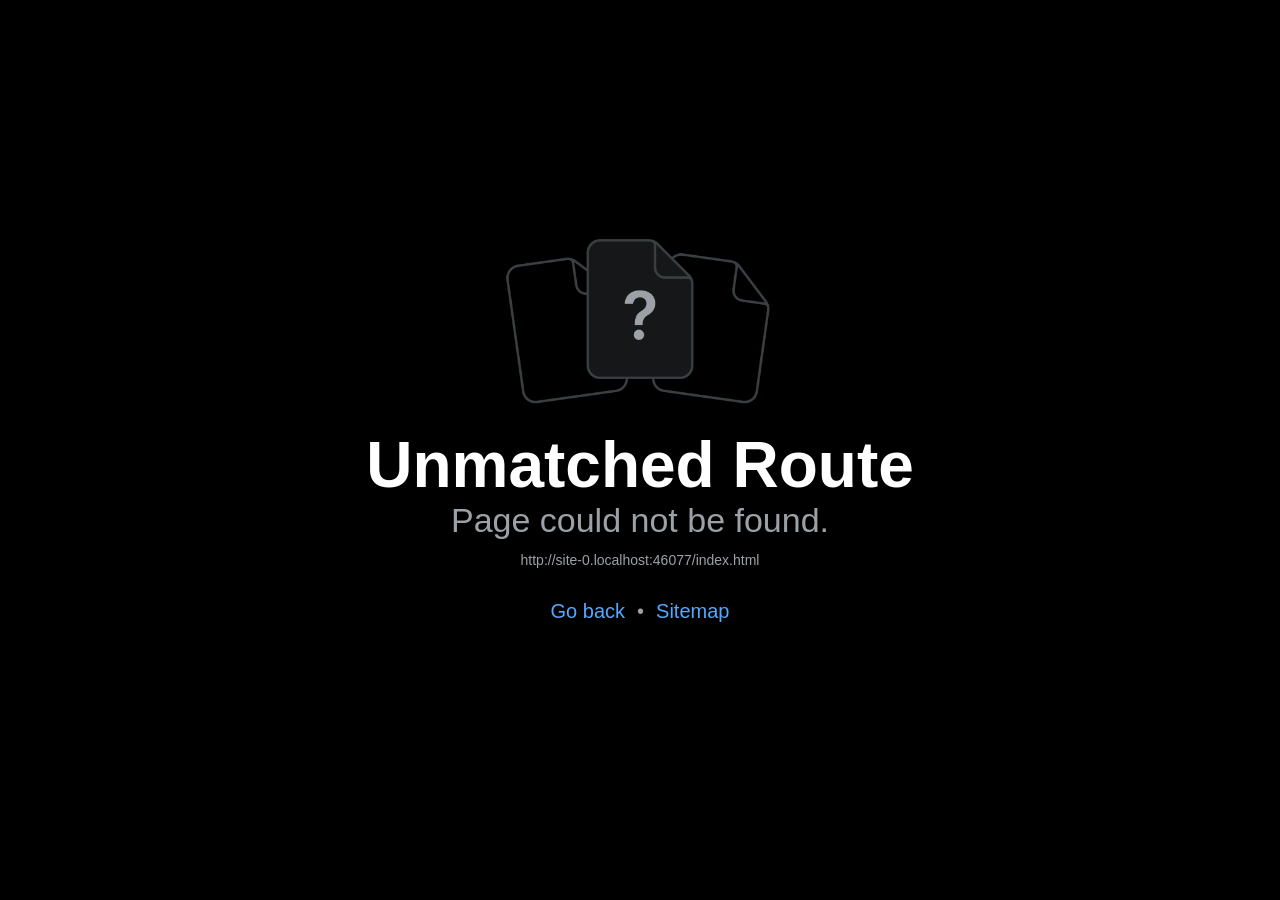
<file: index.html>
<!DOCTYPE html><html  lang="en"><head><title data-rh="true"></title><meta charSet="utf-8"/><meta name="viewport" content="width=device-width, initial-scale=1, shrink-to-fit=no"/><meta http-equiv="X-UA-Compatible" content="IE=edge"/><style id="expo-reset">#root,body,html{height:100%}body{overflow:hidden}#root{display:flex}</style><style id="react-native-stylesheet">[stylesheet-group="0"]{}
body{margin:0;}
button::-moz-focus-inner,input::-moz-focus-inner{border:0;padding:0;}
html{-ms-text-size-adjust:100%;-webkit-text-size-adjust:100%;-webkit-tap-highlight-color:rgba(0,0,0,0);}
input::-webkit-search-cancel-button,input::-webkit-search-decoration,input::-webkit-search-results-button,input::-webkit-search-results-decoration{display:none;}
[stylesheet-group="1"]{}
.css-11aywtz{-moz-appearance:textfield;-webkit-appearance:none;background-color:rgba(0,0,0,0.00);border-bottom-left-radius:0px;border-bottom-right-radius:0px;border-top-left-radius:0px;border-top-right-radius:0px;border:0 solid black;box-sizing:border-box;font:14px -apple-system,BlinkMacSystemFont,"Segoe UI",Roboto,Helvetica,Arial,sans-serif;margin:0px;padding:0px;resize:none;}
.css-146c3p1{background-color:rgba(0,0,0,0.00);border:0 solid black;box-sizing:border-box;color:rgba(0,0,0,1.00);display:inline;font:14px -apple-system,BlinkMacSystemFont,"Segoe UI",Roboto,Helvetica,Arial,sans-serif;list-style:none;margin:0px;padding:0px;position:relative;text-align:start;text-decoration:none;white-space:pre-wrap;word-wrap:break-word;}
.css-1jxf684{background-color:rgba(0,0,0,0.00);border:0 solid black;box-sizing:border-box;color:inherit;display:inline;font:inherit;list-style:none;margin:0px;padding:0px;position:relative;text-align:inherit;text-decoration:none;white-space:inherit;word-wrap:break-word;}
.css-9pa8cd{bottom:0px;height:100%;left:0px;opacity:0;position:absolute;right:0px;top:0px;width:100%;z-index:-1;}
.css-g5y9jx{align-content:flex-start;align-items:stretch;background-color:rgba(0,0,0,0.00);border:0 solid black;box-sizing:border-box;display:flex;flex-basis:auto;flex-direction:column;flex-shrink:0;list-style:none;margin:0px;min-height:0px;min-width:0px;padding:0px;position:relative;text-decoration:none;z-index:0;}
[stylesheet-group="2"]{}
.r-11mg6pl{border-bottom-color:rgba(255,255,255,1.00);border-left-color:rgba(255,255,255,1.00);border-right-color:rgba(255,255,255,1.00);border-top-color:rgba(255,255,255,1.00);}
.r-13awgt0{flex:1;}
.r-1awa8pu{border-bottom-color:rgba(101,119,134,1.00);border-left-color:rgba(101,119,134,1.00);border-right-color:rgba(101,119,134,1.00);border-top-color:rgba(101,119,134,1.00);}
.r-1bq2mok{margin:3px;}
.r-1d4xg89{border-bottom-color:rgba(170,184,194,1.00);border-left-color:rgba(170,184,194,1.00);border-right-color:rgba(170,184,194,1.00);border-top-color:rgba(170,184,194,1.00);}
.r-1dzdj1l{border-bottom-left-radius:10px;border-bottom-right-radius:10px;border-top-left-radius:10px;border-top-right-radius:10px;}
.r-1f0042m{border-bottom-left-radius:5px;border-bottom-right-radius:5px;border-top-left-radius:5px;border-top-right-radius:5px;}
.r-1j16mh1{border-bottom-left-radius:100%;border-bottom-right-radius:100%;border-top-left-radius:100%;border-top-right-radius:100%;}
.r-1jkafct{border-bottom-left-radius:2px;border-bottom-right-radius:2px;border-top-left-radius:2px;border-top-right-radius:2px;}
.r-1jyn79y{border-bottom-color:rgba(0,150,136,1.00);border-left-color:rgba(0,150,136,1.00);border-right-color:rgba(0,150,136,1.00);border-top-color:rgba(0,150,136,1.00);}
.r-1pcd2l5{padding:20px;}
.r-1phboty{border-bottom-style:solid;border-left-style:solid;border-right-style:solid;border-top-style:solid;}
.r-1q9bdsx{border-bottom-left-radius:12px;border-bottom-right-radius:12px;border-top-left-radius:12px;border-top-right-radius:12px;}
.r-1qsk4np{overflow-x:clip;overflow-y:clip;}
.r-1rvyss1{border-bottom-color:rgba(255,255,255,0.20);border-left-color:rgba(255,255,255,0.20);border-right-color:rgba(255,255,255,0.20);border-top-color:rgba(255,255,255,0.20);}
.r-1sp51qo{padding:10px;}
.r-1udh08x{overflow-x:hidden;overflow-y:hidden;}
.r-1uu6nss{padding:5px;}
.r-1xfd6ze{border-bottom-left-radius:8px;border-bottom-right-radius:8px;border-top-left-radius:8px;border-top-right-radius:8px;}
.r-4a18lf{border-bottom-color:rgba(255,0,0,1.00);border-left-color:rgba(255,0,0,1.00);border-right-color:rgba(255,0,0,1.00);border-top-color:rgba(255,0,0,1.00);}
.r-60ke3l{border-bottom-color:rgba(0,128,0,1.00);border-left-color:rgba(0,128,0,1.00);border-right-color:rgba(0,128,0,1.00);border-top-color:rgba(0,128,0,1.00);}
.r-6t2glc{border-bottom-left-radius:40px;border-bottom-right-radius:40px;border-top-left-radius:40px;border-top-right-radius:40px;}
.r-9x6qib{border-bottom-color:rgba(204,214,221,1.00);border-left-color:rgba(204,214,221,1.00);border-right-color:rgba(204,214,221,1.00);border-top-color:rgba(204,214,221,1.00);}
.r-bztko3{overflow-x:visible;overflow-y:visible;}
.r-crgep1{margin:0px;}
.r-d045u9{border-bottom-width:2px;border-left-width:2px;border-right-width:2px;border-top-width:2px;}
.r-d23pfw{padding:24px;}
.r-edyy15{padding:8px;}
.r-fx7oqy{border-bottom-color:rgba(0,0,255,1.00);border-left-color:rgba(0,0,255,1.00);border-right-color:rgba(0,0,255,1.00);border-top-color:rgba(0,0,255,1.00);}
.r-krxsd3{display:-webkit-box;}
.r-rs99b7{border-bottom-width:1px;border-left-width:1px;border-right-width:1px;border-top-width:1px;}
.r-s88bda{display:contents;}
.r-t60dpp{padding:0px;}
.r-wg31gx{border-bottom-color:rgba(49,53,56,1.00);border-left-color:rgba(49,53,56,1.00);border-right-color:rgba(49,53,56,1.00);border-top-color:rgba(49,53,56,1.00);}
.r-xoduu5{display:inline-flex;}
.r-ywje51{margin:auto;}
.r-z2wwpe{border-bottom-left-radius:4px;border-bottom-right-radius:4px;border-top-left-radius:4px;border-top-right-radius:4px;}
[stylesheet-group="2.1"]{}
.r-11f147o{padding-bottom:8px;padding-top:8px;}
.r-11gswi8{padding-left:3px;padding-right:3px;}
.r-17q4wm6{margin-left:5px;margin-right:5px;}
.r-184id4b{margin-bottom:12px;margin-top:12px;}
.r-1d7mnkm{padding-bottom:15px;padding-top:15px;}
.r-1e084wi{padding-left:0px;padding-right:0px;}
.r-1mmae3n{padding-bottom:12px;padding-top:12px;}
.r-1ntr0p{padding-left:5px;padding-right:5px;}
.r-1rsorjc{padding-left:36px;padding-right:36px;}
.r-1yd117h{padding-bottom:7px;padding-top:7px;}
.r-3o4zer{padding-left:12px;padding-right:12px;}
.r-cxgwc0{padding-left:24px;padding-right:24px;}
.r-f8sm7e{margin-left:auto;margin-right:auto;}
.r-is05cd{padding-left:8px;padding-right:8px;}
.r-jdiy1a{margin-left:11px;margin-right:11px;}
.r-jusfrs{margin-left:12px;margin-right:12px;}
.r-n5f61p{margin-bottom:3px;margin-top:3px;}
.r-n7gxbd{padding-left:4px;padding-right:4px;}
.r-u9wvl5{padding-left:20px;padding-right:20px;}
.r-ugi1tw{padding-left:5%;padding-right:5%;}
.r-w7s2jr{padding-bottom:16px;padding-top:16px;}
.r-ytbthy{padding-bottom:10px;padding-top:10px;}
[stylesheet-group="2.2"]{}
.r-10s2tm5{left:0%;}
.r-16o8guy{right:100%;}
.r-1a11zyx{margin-right:12px;}
.r-1cwvpvk{margin-left:12px;}
.r-1e97lx8{margin-right:3px;}
.r-1euzeng{padding-left:24px;}
.r-1g4tz6n{margin-right:-14.5px;}
.r-1h31txp{padding-right:16px;}
.r-1lhn9r{margin-left:-14.5px;}
.r-1sqnqi2{margin-left:3px;}
.r-1vl2501{padding-right:24px;}
.r-9mo606{margin-right:10px;}
.r-c59us2{left:-3px;}
.r-dqe1q{right:0%;}
.r-qb41rp{margin-right:5px;}
.r-rci37q{left:100%;}
.r-uhung1{margin-left:10px;}
.r-vpmibe{right:-3px;}
.r-w67my2{padding-left:16px;}
.r-wizibn{margin-left:5px;}
[stylesheet-group="3"]{}
.r-105ug2t{pointer-events:auto!important;}
.r-10ptun7{height:16px;}
.r-10v3vxq{transform:scaleX(-1);}
.r-10x49cs{font-size:10px;}
.r-10xqauy{padding-top:env(safe-area-inset-top);}
.r-11j9u27{visibility:hidden;}
.r-11mpjr4{background-color:rgba(223,223,223,1.00);}
.r-11udlyb{background-color:rgba(0,150,136,1.00);}
.r-11v9fek{min-width:180px;}
.r-11yh6sk{overflow-x:hidden;}
.r-12f6czt{top:17px;}
.r-12vffkv>* {pointer-events:auto;}
.r-12vffkv{pointer-events:none!important;}
.r-135wba7{line-height:24px;}
.r-13aq9py{animation-name:r-1iq689l;}
.r-13qz1uu{width:100%;}
.r-13tjlyg{transition-duration:0.1s;}
.r-1472mwg{height:24px;}
.r-14gqq1x{margin-top:4px;}
.r-14lw9ot{background-color:rgba(255,255,255,1.00);}
.r-14sbq61{background-color:rgba(33,150,243,1.00);}
.r-150rngu{-webkit-overflow-scrolling:touch;}
.r-16y2uox{flex-grow:1;}
.r-173mn98{align-self:flex-end;}
.r-173mzie{transform:scaleY(-1);}
.r-1777fci{justify-content:center;}
.r-17bb2tj{animation-duration:0.75s;}
.r-17leim2{background-repeat:repeat;}
.r-17s6mgv{justify-content:flex-end;}
.r-17tb59b{opacity:0.7;}
.r-17tloay{opacity:0.6;}
.r-17u3ijr{background-color:rgba(155,161,166,0.27);}
.r-184en5c{z-index:1;}
.r-18nhz7w{top:-3px;}
.r-18u1ve8{color:rgba(255,255,255,0.40);}
.r-18u37iz{flex-direction:row;}
.r-19oahor{font-size:64px;}
.r-19wmn03{width:20px;}
.r-19z077z{touch-action:none;}
.r-1a2p6p6{-webkit-text-decoration-style:solid;text-decoration-style:solid;}
.r-1abnn5w{animation-play-state:paused;}
.r-1acpoxo{width:36px;}
.r-1aiqnjv{font-family:monospace,monospace;}
.r-1aockid{width:40px;}
.r-1awozwy{align-items:center;}
.r-1ay1djp{animation-duration:1s;}
.r-1b43r93{font-size:14px;}
.r-1c6unfx{forced-color-adjust:none;}
.r-1c85bru{width:270px;}
.r-1cmwbt1{gap:8px;}
.r-1d2f490{left:0px;}
.r-1d5kdc7{flex-direction:column-reverse;}
.r-1ddef8g{-webkit-text-decoration-line:underline;text-decoration-line:underline;}
.r-1dernwh{height:70%;}
.r-1ei5mc7{cursor:inherit;}
.r-1enofrn{font-size:12px;}
.r-1euycsn{flex-direction:row-reverse;}
.r-1ewcgjf{box-shadow:0px 1px 3px rgba(0,0,0,0.5);}
.r-1ff274t{text-align:right;}
.r-1ffj0ar{background-color:rgba(0,0,0,0.40);}
.r-1g80hic{opacity:0.8;}
.r-1ge9hsw{max-width:960px;}
.r-1ghxqbu{font-variant:tabular-nums;}
.r-1h0z5md{justify-content:flex-start;}
.r-1habvwh{align-items:flex-start;}
.r-1i10wst{font-size:18px;}
.r-1i6wzkk{-moz-transition-property:opacity;-webkit-transition-property:opacity;transition-property:opacity;}
.r-1i71y14{gap:14px;}
.r-1ikidpy{letter-spacing:0.5px;}
.r-1iln25a{word-wrap:normal;}
.r-1inkyih{font-size:17px;}
.r-1iusvr4{flex-basis:0px;}
.r-1janqcz{width:16px;}
.r-1jkjb{margin-left:8px;}
.r-1kb76zh{margin-right:8px;}
.r-1kfrs79{font-weight:600;}
.r-1kihuf0{align-self:center;}
.r-1ld3bg{top:-4px;}
.r-1ldzwu0{animation-timing-function:linear;}
.r-1loqt21{cursor:pointer;}
.r-1mlwlqe{flex-basis:auto;}
.r-1mrlafo{background-position:0;}
.r-1muvv40{animation-iteration-count:infinite;}
.r-1niwhzg{background-color:rgba(0,0,0,0.00);}
.r-1nlw0im{bottom:8px;}
.r-1no09lo{margin-top:28px;}
.r-1nxhmzv{margin-bottom:28px;}
.r-1ny4l3l{outline-style:none;}
.r-1ocf4r9{scroll-snap-type:y mandatory;}
.r-1onu96p{border-curve:continuous;}
.r-1oszu61{align-items:stretch;}
.r-1otgn73{touch-action:manipulation;}
.r-1p0dtai{bottom:0px;}
.r-1pi2tsx{height:100%;}
.r-1pm8pkb{font-family:Courier;}
.r-1qd0xha{font-family:-apple-system,BlinkMacSystemFont,"Segoe UI",Roboto,Helvetica,Arial,sans-serif;}
.r-1qulhi1{animation-name:r-1pzkwqh;}
.r-1r4fvd0{color:rgba(82,169,255,1.00);}
.r-1r74h94{left:8px;}
.r-1r8g8re{height:36px;}
.r-1rnoaur{overflow-y:auto;}
.r-1sg8ghl{z-index:1000;}
.r-1ssbvtb{gap:12px;}
.r-1sxrcry{background-size:auto;}
.r-1udbk01{text-overflow:ellipsis;}
.r-1ui5ee8{font-size:32px;}
.r-1vr29t4{font-weight:800;}
.r-1w6e6rj{flex-wrap:wrap;}
.r-1wbh5a2{flex-shrink:1;}
.r-1wtj0ep{justify-content:space-between;}
.r-1wyyakw{z-index:-1;}
.r-1xcajam{position:fixed;}
.r-1xnzce8{-moz-user-select:text;-webkit-user-select:text;user-select:text;}
.r-1xpsq9i{box-shadow:0px 3px 3px rgba(0, 0, 0, 0.33);}
.r-1xzupcd{width:13px;}
.r-1yef0xd{animation-name:r-11cv4x;}
.r-2eszeu::-webkit-scrollbar{display:none}
.r-2eszeu{scrollbar-width:none;}
.r-30o5oe{-moz-appearance:none;-ms-appearance:none;-webkit-appearance:none;appearance:none;}
.r-356f0p{letter-spacing:0.35px;}
.r-3mc0re{right:8px;}
.r-3s2u2q{white-space:nowrap;}
.r-417010{z-index:0;}
.r-4gszlv{background-size:cover;}
.r-4v7adb{height:5px;}
.r-5oul0u{margin-bottom:8px;}
.r-60vfwk{min-width:1px;}
.r-633pao>* {pointer-events:none;}
.r-633pao{pointer-events:none!important;}
.r-6dt33c{opacity:1;}
.r-6gpygo{margin-bottom:12px;}
.r-6taxm2:-ms-input-placeholder{color:var(--placeholderTextColor);opacity:1;}
.r-6taxm2::-moz-placeholder{color:var(--placeholderTextColor);opacity:1;}
.r-6taxm2::-webkit-input-placeholder{color:var(--placeholderTextColor);opacity:1;}
.r-6taxm2::placeholder{color:var(--placeholderTextColor);opacity:1;}
.r-726pan{width:31px;}
.r-76blku{height:21px;}
.r-7cikom{font-size:inherit;}
.r-7q8q6z{cursor:default;}
.r-8akbws{-webkit-box-orient:vertical;}
.r-8ay8q1{letter-spacing:0.1px;}
.r-97e31f{padding-bottom:env(safe-area-inset-bottom);}
.r-9daxd3{animation-duration:250ms;}
.r-adyw6z{font-size:20px;}
.r-agouwx{transform:translateZ(0);}
.r-ah5dr5>* {pointer-events:none;}
.r-ah5dr5{pointer-events:auto!important;}
.r-aruset{font-weight:200;}
.r-bi4vy9{transform:translateY(100%);}
.r-bt1l66{min-height:20px;}
.r-buy8e9{overflow-y:hidden;}
.r-bv2aro{padding-left:env(safe-area-inset-left);}
.r-c68hjy{color:rgba(161,161,161,1.00);}
.r-cpa5s6{scroll-snap-align:start;}
.r-cqee49{color:rgba(0,0,0,1.00);}
.r-dkge59{background-color:rgba(170,184,194,1.00);}
.r-dnmrzs{max-width:100%;}
.r-eafdt9{transition-duration:0.15s;}
.r-ebwn4k{animation-name:r-q67da2;}
.r-ehq7j7{background-size:contain;}
.r-eqz5dr{flex-direction:column;}
.r-eu3ka{height:40px;}
.r-fdjqy7{text-align:left;}
.r-g3mlsw{animation-name:r-t2lo5v;}
.r-ghxds0{transform:translateY(0%);}
.r-gtdqiz{position:-webkit-sticky;position:sticky;}
.r-h0d30l{height:28px;}
.r-hxflta{padding-right:env(safe-area-inset-right);}
.r-icoktb{opacity:0.5;}
.r-ipm5af{top:0px;}
.r-jwli3a{color:rgba(255,255,255,1.00);}
.r-k200y{align-self:flex-start;}
.r-kemksi{background-color:rgba(0,0,0,1.00);}
.r-kizejy{color:rgba(155,161,166,1.00);}
.r-knv0ih{margin-top:8px;}
.r-leqjx2{animation-timing-function:cubic-bezier(0.215, 0.61, 0.355, 1);}
.r-lltvgl{overflow-x:auto;}
.r-lpb231{height:168px;}
.r-lrsllp{width:24px;}
.r-lrvibr{-moz-user-select:none;-webkit-user-select:none;user-select:none;}
.r-majxgm{font-weight:500;}
.r-mfh4gg{scroll-snap-type:x mandatory;}
.r-mhe3cw{z-index:10;}
.r-mro3nb{background-color:rgba(21,23,24,1.00);}
.r-n6v787{font-size:13px;}
.r-o4n3w5{width:23px;}
.r-orgf3d{opacity:0;}
.r-q4m81j{text-align:center;}
.r-qfi6ny{top:30000px;}
.r-qklmqi{border-bottom-width:1px;}
.r-qn3fzs{padding-bottom:24px;}
.r-r5vmyo{z-index:1002;}
.r-rjixqe{line-height:20px;}
.r-rs94m5{background-image:url("[data-uri]");}
.r-s62m2j{animation-timing-function:cubic-bezier(0.47, 0, 0.745, 0.715);}
.r-sfbmgh{z-index:9999;}
.r-so7y2g{line-height:64px;}
.r-tsynxw{text-transform:uppercase;}
.r-u6sd8q{background-repeat:no-repeat;}
.r-u8s1d{position:absolute;}
.r-u92y06{background-color:rgba(255,165,0,1.00);}
.r-ubezar{font-size:16px;}
.r-uho16t{font-size:34px;}
.r-vacyoi{padding-bottom:64px;}
.r-van48c{caret-color:transparent;}
.r-vboj7i{top:-7px;}
.r-vvn4in{background-position:center;}
.r-vw2c0b{font-weight:bold;}
.r-wfqgy4{transition-duration:100ms;}
.r-ws9h79{left:4px;}
.r-x11e5r{font-family:SFMono-Regular, Menlo, Monaco, Consolas, "Liberation Mono", "Courier New", monospace;}
.r-x3cy2q{background-size:100% 100%;}
.r-xx3c9p{animation-name:r-imtty0;}
.r-y7v2we{background-color:rgba(32,36,37,1.00);}
.r-yie26v{z-index:1001;}
.r-z80fyv{height:20px;}
.r-zchlnj{right:0px;}
.r-zz5t5d{font-size:28px;}
@-webkit-keyframes r-11cv4x{0%{transform:rotate(0deg);}100%{transform:rotate(360deg);}}
@-webkit-keyframes r-1iq689l{0%{transform:translateY(0%);}100%{transform:translateY(100%);}}
@-webkit-keyframes r-1pzkwqh{0%{transform:translateY(100%);}100%{transform:translateY(0%);}}
@-webkit-keyframes r-imtty0{0%{opacity:0;}100%{opacity:1;}}
@-webkit-keyframes r-q67da2{0%{transform:translateX(-100%);}100%{transform:translateX(400%);}}
@-webkit-keyframes r-t2lo5v{0%{opacity:1;}100%{opacity:0;}}
@keyframes r-11cv4x{0%{transform:rotate(0deg);}100%{transform:rotate(360deg);}}
@keyframes r-1iq689l{0%{transform:translateY(0%);}100%{transform:translateY(100%);}}
@keyframes r-1pzkwqh{0%{transform:translateY(100%);}100%{transform:translateY(0%);}}
@keyframes r-imtty0{0%{opacity:0;}100%{opacity:1;}}
@keyframes r-q67da2{0%{transform:translateX(-100%);}100%{transform:translateX(400%);}}
@keyframes r-t2lo5v{0%{opacity:1;}100%{opacity:0;}}</style><link rel="icon" href="/favicon.ico"/><script type="module">globalThis.__EXPO_ROUTER_HYDRATE__=true;</script><link rel="preload" href="/_expo/static/css/web-7a8937abf74b94ba439be125950e2d7c.css" as="style">
<link rel="stylesheet" href="/_expo/static/css/web-7a8937abf74b94ba439be125950e2d7c.css"></head><body><div id="root"><div class="css-g5y9jx r-13awgt0"><!--$--><!--/$--></div></div><script src="/_expo/static/js/web/entry-6b239771967726feea8274787709e020.js" defer></script>
</body></html>
</file>
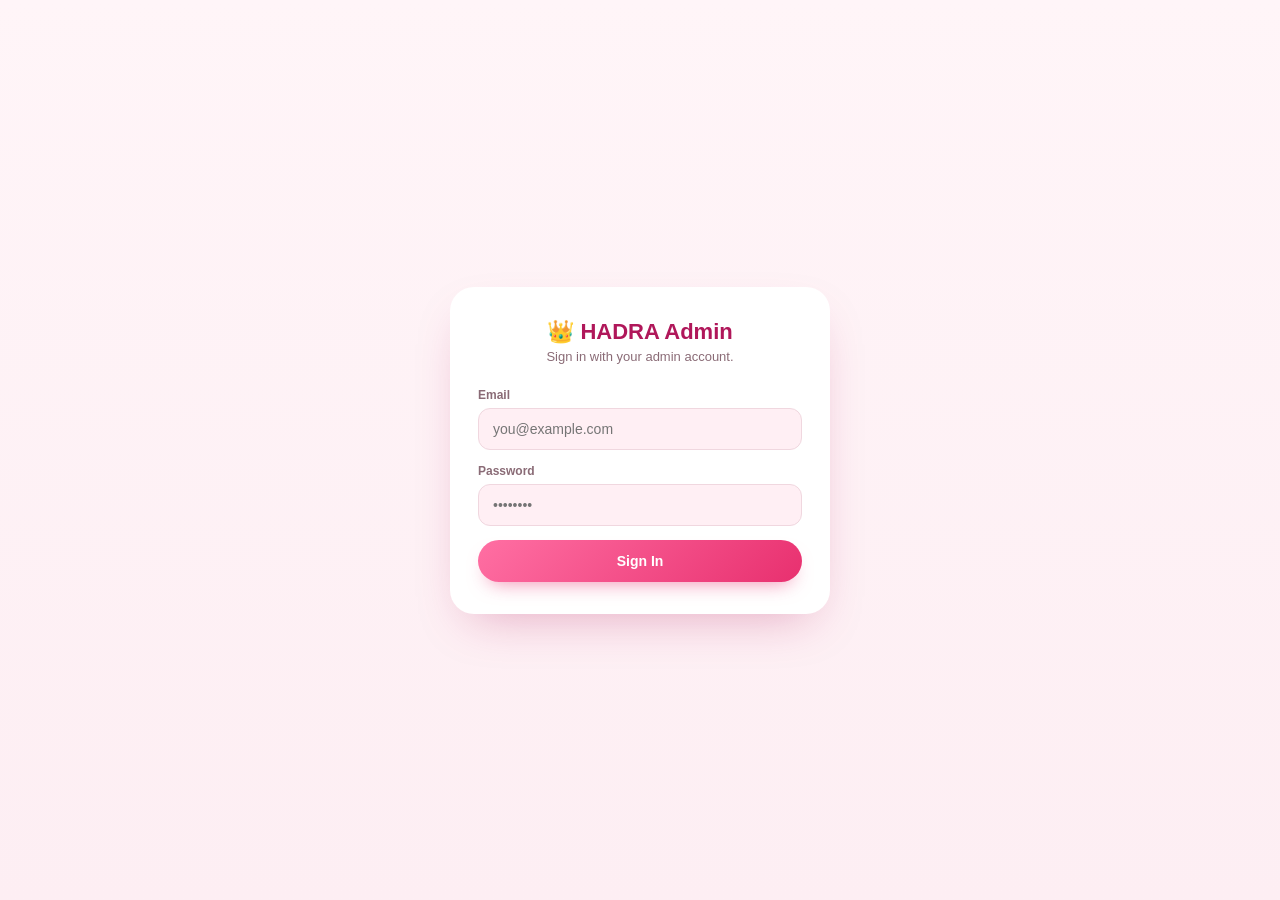
<file: admin/index.html>
<!doctype html>
<html lang="en">
<head>
<meta charset="utf-8" />
<meta name="viewport" content="width=device-width, initial-scale=1" />
<title>HADRA Admin</title>
<link rel="icon" href="data:," />
<style>
  :root {
    --pink: #e8306f;
    --pink-dark: #b0175a;
    --pink-soft: #ff6fa3;
    --blush: #ffd9e6;
    --cream: #fff6f4;
    --mist: #ffeff4;
    --ink: #3a0e22;
    --muted: #8a6b76;
    --border: #f0d7df;
    --white: #ffffff;
    --green: #1f9d55;
    --red: #d6304a;
    --amber: #c98a12;
  }
  * { box-sizing: border-box; }
  body {
    margin: 0;
    font-family: -apple-system, BlinkMacSystemFont, "Segoe UI", Roboto, Helvetica, Arial, sans-serif;
    background: linear-gradient(180deg, #fff5f8 0%, #fdeef3 100%);
    color: var(--ink);
    min-height: 100vh;
  }
  a { color: inherit; }

  /* ---------- login ---------- */
  #login-view {
    min-height: 100vh;
    display: flex;
    align-items: center;
    justify-content: center;
    padding: 24px;
  }
  .login-card {
    width: 100%;
    max-width: 380px;
    background: var(--white);
    border-radius: 24px;
    padding: 32px 28px;
    box-shadow: 0 20px 50px -20px rgba(176, 23, 90, 0.35);
  }
  .login-card h1 {
    margin: 0 0 4px;
    font-size: 22px;
    color: var(--pink-dark);
    text-align: center;
  }
  .login-card p.sub {
    margin: 0 0 24px;
    text-align: center;
    color: var(--muted);
    font-size: 13px;
  }
  .field {
    margin-bottom: 14px;
  }
  .field label {
    display: block;
    font-size: 12px;
    font-weight: 700;
    color: var(--muted);
    margin-bottom: 6px;
  }
  .field input {
    width: 100%;
    padding: 12px 14px;
    border-radius: 12px;
    border: 1.5px solid var(--border);
    font-size: 14px;
    background: var(--mist);
    color: var(--ink);
  }
  .field input:focus {
    outline: none;
    border-color: var(--pink);
    background: var(--white);
  }
  .btn {
    display: inline-flex;
    align-items: center;
    justify-content: center;
    gap: 8px;
    width: 100%;
    padding: 13px;
    border: none;
    border-radius: 999px;
    background: linear-gradient(135deg, var(--pink-soft), var(--pink));
    color: #fff;
    font-weight: 700;
    font-size: 14px;
    cursor: pointer;
    box-shadow: 0 10px 20px -10px rgba(232, 48, 111, 0.6);
  }
  .btn:disabled { opacity: 0.55; cursor: default; }
  .btn.secondary {
    background: var(--white);
    color: var(--pink-dark);
    border: 1.5px solid var(--blush);
    box-shadow: none;
  }
  .btn.small { width: auto; padding: 8px 14px; font-size: 12.5px; }
  .error-text {
    margin-top: 12px;
    font-size: 12.5px;
    color: var(--red);
    font-weight: 600;
    text-align: center;
  }

  /* ---------- app shell ---------- */
  #app-view { display: none; min-height: 100vh; }
  header.topbar {
    display: flex;
    align-items: center;
    justify-content: space-between;
    padding: 14px 24px;
    background: var(--white);
    border-bottom: 1px solid var(--border);
    position: sticky;
    top: 0;
    z-index: 10;
  }
  header.topbar .brand { display: flex; align-items: center; gap: 10px; font-weight: 800; color: var(--pink-dark); font-size: 16px; }
  header.topbar .brand .crown { font-size: 18px; }
  header.topbar .who { font-size: 12.5px; color: var(--muted); }

  nav.tabs {
    display: flex;
    gap: 4px;
    padding: 10px 24px 0;
    background: var(--white);
    border-bottom: 1px solid var(--border);
    overflow-x: auto;
  }
  nav.tabs button {
    border: none;
    background: transparent;
    padding: 10px 14px;
    font-size: 13px;
    font-weight: 700;
    color: var(--muted);
    cursor: pointer;
    border-bottom: 2px solid transparent;
    white-space: nowrap;
  }
  nav.tabs button.active { color: var(--pink-dark); border-bottom-color: var(--pink); }

  main { max-width: 1040px; margin: 0 auto; padding: 24px; }
  .panel { display: none; }
  .panel.active { display: block; }

  .grid { display: grid; grid-template-columns: repeat(auto-fit, minmax(170px, 1fr)); gap: 14px; margin-bottom: 20px; }
  .stat-card {
    background: var(--white);
    border-radius: 18px;
    padding: 16px 18px;
    box-shadow: 0 10px 24px -18px rgba(176, 23, 90, 0.4);
  }
  .stat-card .label { font-size: 11.5px; font-weight: 700; color: var(--muted); text-transform: uppercase; letter-spacing: 0.02em; }
  .stat-card .value { font-size: 26px; font-weight: 800; color: var(--pink-dark); margin-top: 4px; font-variant-numeric: tabular-nums; }

  .card { background: var(--white); border-radius: 18px; padding: 18px 20px; box-shadow: 0 10px 24px -18px rgba(176, 23, 90, 0.4); margin-bottom: 18px; }
  .card h2 { margin: 0 0 14px; font-size: 15px; color: var(--ink); }

  table { width: 100%; border-collapse: collapse; font-size: 13px; }
  th { text-align: left; font-size: 11px; text-transform: uppercase; letter-spacing: 0.02em; color: var(--muted); padding: 8px 10px; border-bottom: 1.5px solid var(--border); white-space: nowrap; }
  td { padding: 10px 10px; border-bottom: 1px solid var(--mist); vertical-align: middle; white-space: nowrap; }
  tr:last-child td { border-bottom: none; }
  .table-wrap { overflow-x: auto; }

  .pill { display: inline-flex; align-items: center; gap: 4px; padding: 3px 10px; border-radius: 999px; font-size: 11px; font-weight: 700; }
  .pill.premium { background: #ffe3ee; color: var(--pink-dark); }
  .pill.banned { background: #fde2e2; color: var(--red); }
  .pill.ok { background: #e3f6ea; color: var(--green); }
  .pill.pending { background: #fdf1da; color: var(--amber); }
  .pill.admin { background: #eee0ff; color: #6a2fc9; }

  .search-row { display: flex; gap: 10px; margin-bottom: 14px; flex-wrap: wrap; }
  .search-row input { flex: 1; min-width: 200px; padding: 10px 14px; border-radius: 12px; border: 1.5px solid var(--border); font-size: 13px; background: var(--mist); }
  .search-row input:focus { outline: none; border-color: var(--pink); background: var(--white); }

  .inline-actions { display: flex; gap: 6px; flex-wrap: wrap; }
  .action-btn {
    border: 1.5px solid var(--border);
    background: var(--white);
    color: var(--pink-dark);
    font-size: 11.5px;
    font-weight: 700;
    padding: 5px 10px;
    border-radius: 999px;
    cursor: pointer;
  }
  .action-btn.danger { color: var(--red); border-color: #f6c8ce; }
  .action-btn:hover { background: var(--mist); }
  .action-btn:disabled { opacity: 0.5; cursor: default; }

  .muted { color: var(--muted); }
  .toast {
    position: fixed;
    bottom: 20px;
    left: 50%;
    transform: translateX(-50%);
    background: var(--ink);
    color: #fff;
    padding: 10px 18px;
    border-radius: 999px;
    font-size: 13px;
    font-weight: 600;
    box-shadow: 0 10px 30px -10px rgba(0,0,0,0.5);
    opacity: 0;
    pointer-events: none;
    transition: opacity 0.2s ease;
    z-index: 50;
  }
  .toast.show { opacity: 1; }
  .toast.err { background: var(--red); }

  .add-admin-row { display: flex; gap: 10px; margin-top: 14px; }
  .add-admin-row input { flex: 1; padding: 10px 14px; border-radius: 12px; border: 1.5px solid var(--border); font-size: 13px; }

  .empty { text-align: center; padding: 30px 10px; color: var(--muted); font-size: 13px; }
  .loading { text-align: center; padding: 30px 10px; color: var(--muted); font-size: 13px; }
</style>
</head>
<body>

<div id="login-view">
  <div class="login-card">
    <h1>👑 HADRA Admin</h1>
    <p class="sub">Sign in with your admin account.</p>
    <div class="field">
      <label for="login-email">Email</label>
      <input id="login-email" type="email" autocomplete="username" placeholder="you@example.com" />
    </div>
    <div class="field">
      <label for="login-password">Password</label>
      <input id="login-password" type="password" autocomplete="current-password" placeholder="••••••••" />
    </div>
    <button class="btn" id="login-btn">Sign In</button>
    <div class="error-text" id="login-error" style="display:none"></div>
  </div>
</div>

<div id="app-view">
  <header class="topbar">
    <div class="brand"><span class="crown">👑</span> HADRA Admin</div>
    <div style="display:flex; align-items:center; gap:14px;">
      <span class="who" id="who-label"></span>
      <button class="btn secondary small" id="logout-btn">Sign out</button>
    </div>
  </header>

  <nav class="tabs">
    <button class="tab-btn active" data-panel="overview">Overview</button>
    <button class="tab-btn" data-panel="users">Users</button>
    <button class="tab-btn" data-panel="admins">Admins</button>
  </nav>

  <main>
    <section class="panel active" id="panel-overview">
      <div class="grid" id="stats-grid">
        <div class="loading">Loading stats…</div>
      </div>
      <div class="card">
        <h2>Revenue</h2>
        <div id="revenue-summary" class="loading">Loading revenue…</div>
      </div>
      <div class="card">
        <h2>Recent payments</h2>
        <div class="table-wrap">
          <table id="payments-table">
            <thead>
              <tr><th>When</th><th>Email</th><th>Plan</th><th>Amount</th><th>Gateway</th><th>Status</th></tr>
            </thead>
            <tbody><tr><td colspan="6" class="loading">Loading…</td></tr></tbody>
          </table>
        </div>
      </div>
    </section>

    <section class="panel" id="panel-users">
      <div class="card">
        <div class="search-row">
          <input id="user-search" type="text" placeholder="Search by email…" />
          <button class="btn small" id="user-search-btn" style="width:auto">Search</button>
        </div>
        <div class="table-wrap">
          <table id="users-table">
            <thead>
              <tr><th>Email</th><th>Name</th><th>Status</th><th>Credits</th><th>Joined</th><th>Actions</th></tr>
            </thead>
            <tbody><tr><td colspan="6" class="loading">Loading…</td></tr></tbody>
          </table>
        </div>
      </div>
    </section>

    <section class="panel" id="panel-admins">
      <div class="card">
        <h2>Admins</h2>
        <div class="table-wrap">
          <table id="admins-table">
            <thead><tr><th>Email</th><th>Name</th><th>Since</th></tr></thead>
            <tbody><tr><td colspan="3" class="loading">Loading…</td></tr></tbody>
          </table>
        </div>
        <div class="add-admin-row">
          <input id="add-admin-email" type="email" placeholder="New admin's email (must already have a HADRA account)" />
          <button class="btn small" id="add-admin-btn" style="width:auto">Add Admin</button>
        </div>
      </div>
    </section>
  </main>
</div>

<div class="toast" id="toast"></div>

<script>
const API_BASE = 'https://hadra-api.hadra-app.workers.dev';
const SUPABASE_URL = 'https://quedyhsqgmshtsthntvh.supabase.co';
const SUPABASE_ANON_KEY = 'sb_publishable_J1CbyPz8noei_2XiKG3fUw_2KhukmE0';
const SESSION_KEY = 'hadra_admin_session';

let session = null;
try {
  const raw = sessionStorage.getItem(SESSION_KEY);
  if (raw) session = JSON.parse(raw);
} catch (e) {}

function saveSession(s) {
  session = s;
  try { sessionStorage.setItem(SESSION_KEY, JSON.stringify(s)); } catch (e) {}
}
function clearSession() {
  session = null;
  try { sessionStorage.removeItem(SESSION_KEY); } catch (e) {}
}

function showToast(message, isError) {
  const el = document.getElementById('toast');
  el.textContent = message;
  el.className = 'toast show' + (isError ? ' err' : '');
  setTimeout(() => { el.className = 'toast'; }, 3200);
}

function fmtMoney(n) {
  return '$' + Number(n).toFixed(2);
}
function fmtDate(iso) {
  if (!iso) return '—';
  const d = new Date(iso);
  return d.toLocaleDateString(undefined, { year: 'numeric', month: 'short', day: 'numeric' });
}
function esc(s) {
  return String(s ?? '').replace(/[&<>"']/g, (c) => ({ '&': '&amp;', '<': '&lt;', '>': '&gt;', '"': '&quot;', "'": '&#39;' }[c]));
}

async function supabaseLogin(email, password) {
  const res = await fetch(`${SUPABASE_URL}/auth/v1/token?grant_type=password`, {
    method: 'POST',
    headers: { apikey: SUPABASE_ANON_KEY, 'Content-Type': 'application/json' },
    body: JSON.stringify({ email, password }),
  });
  const body = await res.json().catch(() => ({}));
  if (!res.ok) throw new Error(body.error_description || body.msg || 'Sign-in failed.');
  return body; // { access_token, user, ... }
}

async function refreshSession() {
  if (!session?.refresh_token) return false;
  try {
    const res = await fetch(`${SUPABASE_URL}/auth/v1/token?grant_type=refresh_token`, {
      method: 'POST',
      headers: { apikey: SUPABASE_ANON_KEY, 'Content-Type': 'application/json' },
      body: JSON.stringify({ refresh_token: session.refresh_token }),
    });
    if (!res.ok) return false;
    saveSession(await res.json());
    return true;
  } catch (e) {
    return false;
  }
}

async function adminFetch(path, options = {}, isRetry = false) {
  if (!session) throw new Error('Not signed in.');
  const res = await fetch(`${API_BASE}${path}`, {
    ...options,
    headers: {
      'Content-Type': 'application/json',
      Authorization: `Bearer ${session.access_token}`,
      ...(options.headers || {}),
    },
  });
  if (res.status === 401 && !isRetry) {
    // Access tokens expire after ~1h — try a silent refresh before giving up.
    const refreshed = await refreshSession();
    if (refreshed) return adminFetch(path, options, true);
  }
  const text = await res.text();
  let body = {};
  try { body = text ? JSON.parse(text) : {}; } catch (e) {}
  if (!res.ok) {
    if (res.status === 401) {
      clearSession();
      showLogin();
      throw new Error('Your session expired — please sign in again.');
    }
    throw new Error(body.error || `Request failed (${res.status})`);
  }
  return body;
}

function showLogin() {
  document.getElementById('login-view').style.display = 'flex';
  document.getElementById('app-view').style.display = 'none';
}
function showApp() {
  document.getElementById('login-view').style.display = 'none';
  document.getElementById('app-view').style.display = 'block';
  document.getElementById('who-label').textContent = session.user?.email || '';
  loadOverview();
  loadUsers();
  loadAdmins();
}

document.getElementById('login-btn').addEventListener('click', doLogin);
document.getElementById('login-password').addEventListener('keydown', (e) => { if (e.key === 'Enter') doLogin(); });

async function doLogin() {
  const email = document.getElementById('login-email').value.trim();
  const password = document.getElementById('login-password').value;
  const errEl = document.getElementById('login-error');
  const btn = document.getElementById('login-btn');
  errEl.style.display = 'none';
  if (!email || !password) return;
  btn.disabled = true;
  btn.textContent = 'Signing in…';
  try {
    const authResult = await supabaseLogin(email, password);
    saveSession(authResult);
    // Verify this account is actually an admin before showing the dashboard.
    await adminFetch('/admin/admins');
    showApp();
  } catch (err) {
    clearSession();
    errEl.textContent = err.message === 'Not authorized.' ? 'This account is not an admin.' : err.message;
    errEl.style.display = 'block';
  } finally {
    btn.disabled = false;
    btn.textContent = 'Sign In';
  }
}

document.getElementById('logout-btn').addEventListener('click', () => {
  clearSession();
  showLogin();
});

document.querySelectorAll('.tab-btn').forEach((btn) => {
  btn.addEventListener('click', () => {
    document.querySelectorAll('.tab-btn').forEach((b) => b.classList.remove('active'));
    document.querySelectorAll('.panel').forEach((p) => p.classList.remove('active'));
    btn.classList.add('active');
    document.getElementById(`panel-${btn.dataset.panel}`).classList.add('active');
  });
});

async function loadOverview() {
  try {
    const stats = await adminFetch('/admin/stats');
    document.getElementById('stats-grid').innerHTML = `
      <div class="stat-card"><div class="label">Total users</div><div class="value">${stats.totalUsers}</div></div>
      <div class="stat-card"><div class="label">Premium users</div><div class="value">${stats.premiumUsers}</div></div>
      <div class="stat-card"><div class="label">Replies generated</div><div class="value">${stats.totalReplies}</div></div>
      <div class="stat-card"><div class="label">Signups (7d)</div><div class="value">${stats.signupsLast7d}</div></div>
      <div class="stat-card"><div class="label">Signups (30d)</div><div class="value">${stats.signupsLast30d}</div></div>
    `;
  } catch (err) {
    document.getElementById('stats-grid').innerHTML = `<div class="empty">${esc(err.message)}</div>`;
  }

  try {
    const revenue = await adminFetch('/admin/revenue');
    const byPlan = revenue.byPlan.length
      ? revenue.byPlan.map((p) => `<span class="pill ok" style="margin-right:6px">${esc(p.planId)}: ${p.count} · ${fmtMoney(p.totalUsd)}</span>`).join('')
      : '<span class="muted">No successful payments yet.</span>';
    document.getElementById('revenue-summary').innerHTML = `
      <div style="font-size:28px; font-weight:800; color:var(--pink-dark); margin-bottom:10px;">${fmtMoney(revenue.totalUsd)} <span style="font-size:13px; font-weight:600; color:var(--muted)">total (successful payments)</span></div>
      <div>${byPlan}</div>
    `;

    const tbody = document.querySelector('#payments-table tbody');
    if (!revenue.recent.length) {
      tbody.innerHTML = '<tr><td colspan="6" class="empty">No payment attempts yet.</td></tr>';
    } else {
      tbody.innerHTML = revenue.recent
        .map((p) => {
          const statusClass = p.status === 'success' ? 'ok' : p.status === 'pending' ? 'pending' : 'banned';
          return `<tr>
            <td>${fmtDate(p.createdAt)}</td>
            <td>${esc(p.email || '—')}</td>
            <td>${esc(p.planId)}</td>
            <td>${fmtMoney(p.amountUsd)}</td>
            <td>${esc(p.gateway)}</td>
            <td><span class="pill ${statusClass}">${esc(p.status)}</span></td>
          </tr>`;
        })
        .join('');
    }
  } catch (err) {
    document.getElementById('revenue-summary').innerHTML = `<div class="empty">${esc(err.message)}</div>`;
  }
}

async function loadUsers(search) {
  const tbody = document.querySelector('#users-table tbody');
  tbody.innerHTML = '<tr><td colspan="6" class="loading">Loading…</td></tr>';
  try {
    const qs = search ? `?search=${encodeURIComponent(search)}` : '';
    const { users } = await adminFetch(`/admin/users${qs}`);
    if (!users.length) {
      tbody.innerHTML = '<tr><td colspan="6" class="empty">No users found.</td></tr>';
      return;
    }
    tbody.innerHTML = users.map(renderUserRow).join('');
    users.forEach(wireUserRowActions);
  } catch (err) {
    tbody.innerHTML = `<tr><td colspan="6" class="empty">${esc(err.message)}</td></tr>`;
  }
}

function renderUserRow(u) {
  const banned = u.bannedUntil && new Date(u.bannedUntil) > new Date();
  let statusPill = '<span class="pill" style="background:var(--mist); color:var(--muted)">Free</span>';
  if (u.isPremium) statusPill = `<span class="pill premium">Premium${u.premiumUntil ? ' · ' + fmtDate(u.premiumUntil) : ''}</span>`;
  if (banned) statusPill += ' <span class="pill banned">Banned</span>';
  if (u.isAdmin) statusPill += ' <span class="pill admin">Admin</span>';
  return `<tr data-email="${esc(u.email)}">
    <td>${esc(u.email)}</td>
    <td>${esc(u.name || '—')}</td>
    <td>${statusPill}</td>
    <td>${u.credits}</td>
    <td>${fmtDate(u.createdAt)}</td>
    <td>
      <div class="inline-actions">
        <button class="action-btn grant-btn">+30d Premium</button>
        ${banned
          ? '<button class="action-btn unban-btn">Unban</button>'
          : '<button class="action-btn danger ban-btn">Ban</button>'}
      </div>
    </td>
  </tr>`;
}

function wireUserRowActions(u) {
  const row = document.querySelector(`#users-table tr[data-email="${CSS.escape(u.email)}"]`);
  if (!row) return;
  const grantBtn = row.querySelector('.grant-btn');
  const banBtn = row.querySelector('.ban-btn');
  const unbanBtn = row.querySelector('.unban-btn');

  if (grantBtn) grantBtn.addEventListener('click', async () => {
    grantBtn.disabled = true;
    try {
      await adminFetch('/admin/users/grant-premium', { method: 'POST', body: JSON.stringify({ email: u.email, days: 30 }) });
      showToast(`Granted 30 days premium to ${u.email}`);
      loadUsers(document.getElementById('user-search').value.trim());
    } catch (err) {
      showToast(err.message, true);
      grantBtn.disabled = false;
    }
  });

  if (banBtn) banBtn.addEventListener('click', async () => {
    const reason = prompt(`Why are you banning ${u.email}? This is shown to them when they try to sign in.`);
    if (reason === null) return; // cancelled
    banBtn.disabled = true;
    try {
      await adminFetch('/admin/users/ban', { method: 'POST', body: JSON.stringify({ email: u.email, reason: reason.trim() || undefined }) });
      showToast(`Banned ${u.email}`);
      loadUsers(document.getElementById('user-search').value.trim());
    } catch (err) {
      showToast(err.message, true);
      banBtn.disabled = false;
    }
  });

  if (unbanBtn) unbanBtn.addEventListener('click', async () => {
    unbanBtn.disabled = true;
    try {
      await adminFetch('/admin/users/unban', { method: 'POST', body: JSON.stringify({ email: u.email }) });
      showToast(`Unbanned ${u.email}`);
      loadUsers(document.getElementById('user-search').value.trim());
    } catch (err) {
      showToast(err.message, true);
      unbanBtn.disabled = false;
    }
  });
}

document.getElementById('user-search-btn').addEventListener('click', () => loadUsers(document.getElementById('user-search').value.trim()));
document.getElementById('user-search').addEventListener('keydown', (e) => { if (e.key === 'Enter') loadUsers(e.target.value.trim()); });

async function loadAdmins() {
  const tbody = document.querySelector('#admins-table tbody');
  tbody.innerHTML = '<tr><td colspan="3" class="loading">Loading…</td></tr>';
  try {
    const { admins } = await adminFetch('/admin/admins');
    tbody.innerHTML = admins
      .map((a) => `<tr><td>${esc(a.email)}</td><td>${esc(a.name || '—')}</td><td>${fmtDate(a.createdAt)}</td></tr>`)
      .join('');
  } catch (err) {
    tbody.innerHTML = `<tr><td colspan="3" class="empty">${esc(err.message)}</td></tr>`;
  }
}

document.getElementById('add-admin-btn').addEventListener('click', async () => {
  const input = document.getElementById('add-admin-email');
  const email = input.value.trim();
  if (!email) return;
  const btn = document.getElementById('add-admin-btn');
  btn.disabled = true;
  try {
    await adminFetch('/admin/admins', { method: 'POST', body: JSON.stringify({ email }) });
    showToast(`${email} is now an admin`);
    input.value = '';
    loadAdmins();
  } catch (err) {
    showToast(err.message, true);
  } finally {
    btn.disabled = false;
  }
});

// Boot: if we have a saved session, verify it's still valid before showing the dashboard.
(async function boot() {
  if (!session) { showLogin(); return; }
  try {
    await adminFetch('/admin/admins');
    showApp();
  } catch (err) {
    clearSession();
    showLogin();
  }
})();
</script>
</body>
</html>
</file>
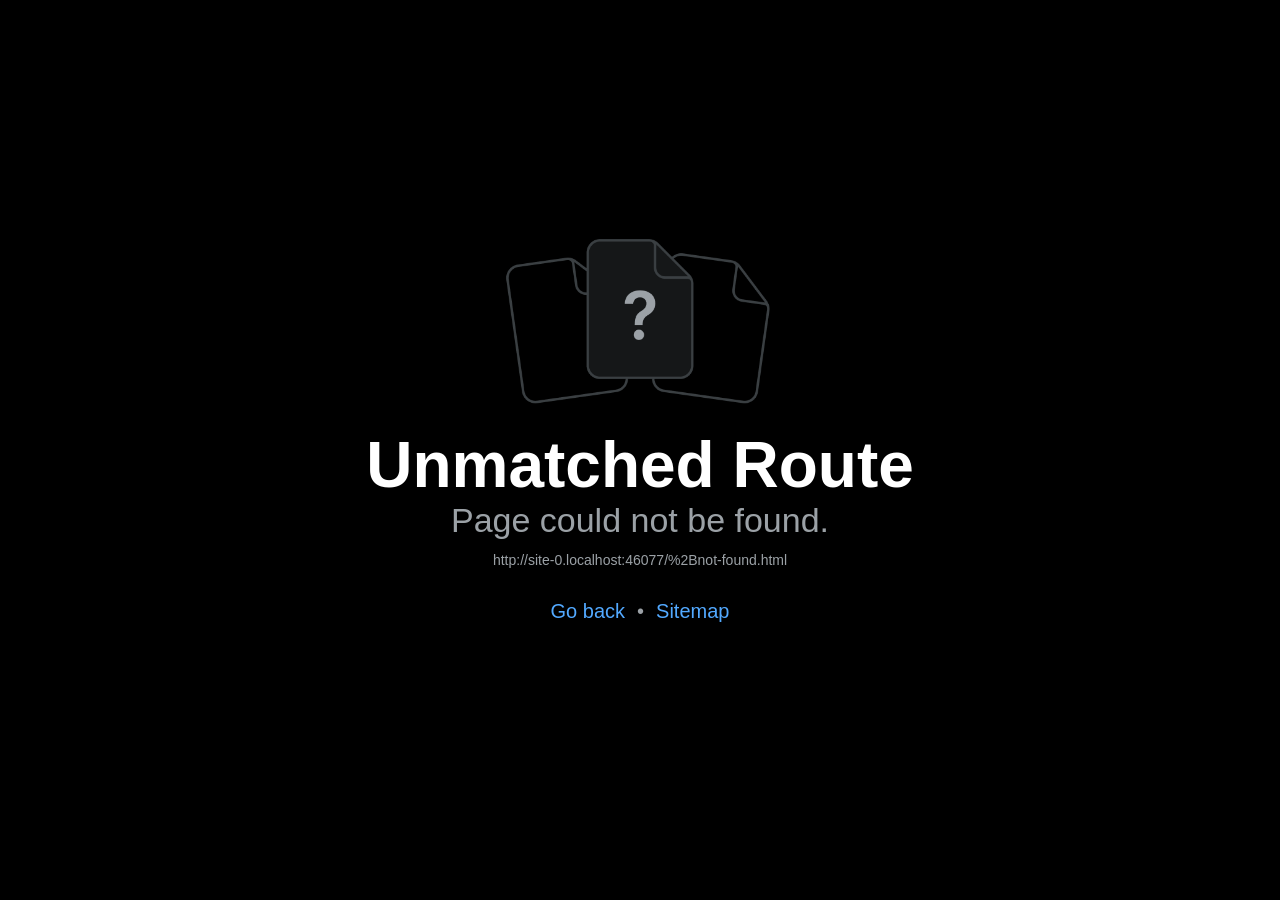
<file: +not-found.html>
<!DOCTYPE html><html  lang="en"><head><title data-rh="true"></title><meta charSet="utf-8"/><meta name="viewport" content="width=device-width, initial-scale=1, shrink-to-fit=no"/><meta http-equiv="X-UA-Compatible" content="IE=edge"/><style id="expo-reset">#root,body,html{height:100%}body{overflow:hidden}#root{display:flex}</style><style id="react-native-stylesheet">[stylesheet-group="0"]{}
body{margin:0;}
button::-moz-focus-inner,input::-moz-focus-inner{border:0;padding:0;}
html{-ms-text-size-adjust:100%;-webkit-text-size-adjust:100%;-webkit-tap-highlight-color:rgba(0,0,0,0);}
input::-webkit-search-cancel-button,input::-webkit-search-decoration,input::-webkit-search-results-button,input::-webkit-search-results-decoration{display:none;}
[stylesheet-group="1"]{}
.css-11aywtz{-moz-appearance:textfield;-webkit-appearance:none;background-color:rgba(0,0,0,0.00);border-bottom-left-radius:0px;border-bottom-right-radius:0px;border-top-left-radius:0px;border-top-right-radius:0px;border:0 solid black;box-sizing:border-box;font:14px -apple-system,BlinkMacSystemFont,"Segoe UI",Roboto,Helvetica,Arial,sans-serif;margin:0px;padding:0px;resize:none;}
.css-146c3p1{background-color:rgba(0,0,0,0.00);border:0 solid black;box-sizing:border-box;color:rgba(0,0,0,1.00);display:inline;font:14px -apple-system,BlinkMacSystemFont,"Segoe UI",Roboto,Helvetica,Arial,sans-serif;list-style:none;margin:0px;padding:0px;position:relative;text-align:start;text-decoration:none;white-space:pre-wrap;word-wrap:break-word;}
.css-1jxf684{background-color:rgba(0,0,0,0.00);border:0 solid black;box-sizing:border-box;color:inherit;display:inline;font:inherit;list-style:none;margin:0px;padding:0px;position:relative;text-align:inherit;text-decoration:none;white-space:inherit;word-wrap:break-word;}
.css-9pa8cd{bottom:0px;height:100%;left:0px;opacity:0;position:absolute;right:0px;top:0px;width:100%;z-index:-1;}
.css-g5y9jx{align-content:flex-start;align-items:stretch;background-color:rgba(0,0,0,0.00);border:0 solid black;box-sizing:border-box;display:flex;flex-basis:auto;flex-direction:column;flex-shrink:0;list-style:none;margin:0px;min-height:0px;min-width:0px;padding:0px;position:relative;text-decoration:none;z-index:0;}
[stylesheet-group="2"]{}
.r-11mg6pl{border-bottom-color:rgba(255,255,255,1.00);border-left-color:rgba(255,255,255,1.00);border-right-color:rgba(255,255,255,1.00);border-top-color:rgba(255,255,255,1.00);}
.r-13awgt0{flex:1;}
.r-1awa8pu{border-bottom-color:rgba(101,119,134,1.00);border-left-color:rgba(101,119,134,1.00);border-right-color:rgba(101,119,134,1.00);border-top-color:rgba(101,119,134,1.00);}
.r-1bq2mok{margin:3px;}
.r-1d4xg89{border-bottom-color:rgba(170,184,194,1.00);border-left-color:rgba(170,184,194,1.00);border-right-color:rgba(170,184,194,1.00);border-top-color:rgba(170,184,194,1.00);}
.r-1dzdj1l{border-bottom-left-radius:10px;border-bottom-right-radius:10px;border-top-left-radius:10px;border-top-right-radius:10px;}
.r-1f0042m{border-bottom-left-radius:5px;border-bottom-right-radius:5px;border-top-left-radius:5px;border-top-right-radius:5px;}
.r-1j16mh1{border-bottom-left-radius:100%;border-bottom-right-radius:100%;border-top-left-radius:100%;border-top-right-radius:100%;}
.r-1jkafct{border-bottom-left-radius:2px;border-bottom-right-radius:2px;border-top-left-radius:2px;border-top-right-radius:2px;}
.r-1jyn79y{border-bottom-color:rgba(0,150,136,1.00);border-left-color:rgba(0,150,136,1.00);border-right-color:rgba(0,150,136,1.00);border-top-color:rgba(0,150,136,1.00);}
.r-1pcd2l5{padding:20px;}
.r-1phboty{border-bottom-style:solid;border-left-style:solid;border-right-style:solid;border-top-style:solid;}
.r-1q9bdsx{border-bottom-left-radius:12px;border-bottom-right-radius:12px;border-top-left-radius:12px;border-top-right-radius:12px;}
.r-1qsk4np{overflow-x:clip;overflow-y:clip;}
.r-1rvyss1{border-bottom-color:rgba(255,255,255,0.20);border-left-color:rgba(255,255,255,0.20);border-right-color:rgba(255,255,255,0.20);border-top-color:rgba(255,255,255,0.20);}
.r-1sp51qo{padding:10px;}
.r-1udh08x{overflow-x:hidden;overflow-y:hidden;}
.r-1uu6nss{padding:5px;}
.r-1xfd6ze{border-bottom-left-radius:8px;border-bottom-right-radius:8px;border-top-left-radius:8px;border-top-right-radius:8px;}
.r-4a18lf{border-bottom-color:rgba(255,0,0,1.00);border-left-color:rgba(255,0,0,1.00);border-right-color:rgba(255,0,0,1.00);border-top-color:rgba(255,0,0,1.00);}
.r-60ke3l{border-bottom-color:rgba(0,128,0,1.00);border-left-color:rgba(0,128,0,1.00);border-right-color:rgba(0,128,0,1.00);border-top-color:rgba(0,128,0,1.00);}
.r-6t2glc{border-bottom-left-radius:40px;border-bottom-right-radius:40px;border-top-left-radius:40px;border-top-right-radius:40px;}
.r-9x6qib{border-bottom-color:rgba(204,214,221,1.00);border-left-color:rgba(204,214,221,1.00);border-right-color:rgba(204,214,221,1.00);border-top-color:rgba(204,214,221,1.00);}
.r-bztko3{overflow-x:visible;overflow-y:visible;}
.r-crgep1{margin:0px;}
.r-d045u9{border-bottom-width:2px;border-left-width:2px;border-right-width:2px;border-top-width:2px;}
.r-d23pfw{padding:24px;}
.r-edyy15{padding:8px;}
.r-fx7oqy{border-bottom-color:rgba(0,0,255,1.00);border-left-color:rgba(0,0,255,1.00);border-right-color:rgba(0,0,255,1.00);border-top-color:rgba(0,0,255,1.00);}
.r-krxsd3{display:-webkit-box;}
.r-rs99b7{border-bottom-width:1px;border-left-width:1px;border-right-width:1px;border-top-width:1px;}
.r-s88bda{display:contents;}
.r-t60dpp{padding:0px;}
.r-wg31gx{border-bottom-color:rgba(49,53,56,1.00);border-left-color:rgba(49,53,56,1.00);border-right-color:rgba(49,53,56,1.00);border-top-color:rgba(49,53,56,1.00);}
.r-xoduu5{display:inline-flex;}
.r-ywje51{margin:auto;}
.r-z2wwpe{border-bottom-left-radius:4px;border-bottom-right-radius:4px;border-top-left-radius:4px;border-top-right-radius:4px;}
[stylesheet-group="2.1"]{}
.r-11f147o{padding-bottom:8px;padding-top:8px;}
.r-11gswi8{padding-left:3px;padding-right:3px;}
.r-17q4wm6{margin-left:5px;margin-right:5px;}
.r-184id4b{margin-bottom:12px;margin-top:12px;}
.r-1d7mnkm{padding-bottom:15px;padding-top:15px;}
.r-1e084wi{padding-left:0px;padding-right:0px;}
.r-1mmae3n{padding-bottom:12px;padding-top:12px;}
.r-1ntr0p{padding-left:5px;padding-right:5px;}
.r-1rsorjc{padding-left:36px;padding-right:36px;}
.r-1yd117h{padding-bottom:7px;padding-top:7px;}
.r-3o4zer{padding-left:12px;padding-right:12px;}
.r-cxgwc0{padding-left:24px;padding-right:24px;}
.r-f8sm7e{margin-left:auto;margin-right:auto;}
.r-is05cd{padding-left:8px;padding-right:8px;}
.r-jdiy1a{margin-left:11px;margin-right:11px;}
.r-jusfrs{margin-left:12px;margin-right:12px;}
.r-n5f61p{margin-bottom:3px;margin-top:3px;}
.r-n7gxbd{padding-left:4px;padding-right:4px;}
.r-u9wvl5{padding-left:20px;padding-right:20px;}
.r-ugi1tw{padding-left:5%;padding-right:5%;}
.r-w7s2jr{padding-bottom:16px;padding-top:16px;}
.r-ytbthy{padding-bottom:10px;padding-top:10px;}
[stylesheet-group="2.2"]{}
.r-10s2tm5{left:0%;}
.r-16o8guy{right:100%;}
.r-1a11zyx{margin-right:12px;}
.r-1cwvpvk{margin-left:12px;}
.r-1e97lx8{margin-right:3px;}
.r-1euzeng{padding-left:24px;}
.r-1g4tz6n{margin-right:-14.5px;}
.r-1h31txp{padding-right:16px;}
.r-1lhn9r{margin-left:-14.5px;}
.r-1sqnqi2{margin-left:3px;}
.r-1vl2501{padding-right:24px;}
.r-9mo606{margin-right:10px;}
.r-c59us2{left:-3px;}
.r-dqe1q{right:0%;}
.r-qb41rp{margin-right:5px;}
.r-rci37q{left:100%;}
.r-uhung1{margin-left:10px;}
.r-vpmibe{right:-3px;}
.r-w67my2{padding-left:16px;}
.r-wizibn{margin-left:5px;}
[stylesheet-group="3"]{}
.r-105ug2t{pointer-events:auto!important;}
.r-10ptun7{height:16px;}
.r-10v3vxq{transform:scaleX(-1);}
.r-10x49cs{font-size:10px;}
.r-10xqauy{padding-top:env(safe-area-inset-top);}
.r-11j9u27{visibility:hidden;}
.r-11mpjr4{background-color:rgba(223,223,223,1.00);}
.r-11udlyb{background-color:rgba(0,150,136,1.00);}
.r-11v9fek{min-width:180px;}
.r-11yh6sk{overflow-x:hidden;}
.r-12f6czt{top:17px;}
.r-12vffkv>* {pointer-events:auto;}
.r-12vffkv{pointer-events:none!important;}
.r-135wba7{line-height:24px;}
.r-13aq9py{animation-name:r-1iq689l;}
.r-13qz1uu{width:100%;}
.r-13tjlyg{transition-duration:0.1s;}
.r-1472mwg{height:24px;}
.r-14gqq1x{margin-top:4px;}
.r-14lw9ot{background-color:rgba(255,255,255,1.00);}
.r-14sbq61{background-color:rgba(33,150,243,1.00);}
.r-150rngu{-webkit-overflow-scrolling:touch;}
.r-16y2uox{flex-grow:1;}
.r-173mn98{align-self:flex-end;}
.r-173mzie{transform:scaleY(-1);}
.r-1777fci{justify-content:center;}
.r-17bb2tj{animation-duration:0.75s;}
.r-17leim2{background-repeat:repeat;}
.r-17s6mgv{justify-content:flex-end;}
.r-17tb59b{opacity:0.7;}
.r-17tloay{opacity:0.6;}
.r-17u3ijr{background-color:rgba(155,161,166,0.27);}
.r-184en5c{z-index:1;}
.r-18nhz7w{top:-3px;}
.r-18u1ve8{color:rgba(255,255,255,0.40);}
.r-18u37iz{flex-direction:row;}
.r-19oahor{font-size:64px;}
.r-19wmn03{width:20px;}
.r-19z077z{touch-action:none;}
.r-1a2p6p6{-webkit-text-decoration-style:solid;text-decoration-style:solid;}
.r-1abnn5w{animation-play-state:paused;}
.r-1acpoxo{width:36px;}
.r-1aiqnjv{font-family:monospace,monospace;}
.r-1aockid{width:40px;}
.r-1awozwy{align-items:center;}
.r-1ay1djp{animation-duration:1s;}
.r-1b43r93{font-size:14px;}
.r-1c6unfx{forced-color-adjust:none;}
.r-1c85bru{width:270px;}
.r-1cmwbt1{gap:8px;}
.r-1d2f490{left:0px;}
.r-1d5kdc7{flex-direction:column-reverse;}
.r-1ddef8g{-webkit-text-decoration-line:underline;text-decoration-line:underline;}
.r-1dernwh{height:70%;}
.r-1ei5mc7{cursor:inherit;}
.r-1enofrn{font-size:12px;}
.r-1euycsn{flex-direction:row-reverse;}
.r-1ewcgjf{box-shadow:0px 1px 3px rgba(0,0,0,0.5);}
.r-1ff274t{text-align:right;}
.r-1ffj0ar{background-color:rgba(0,0,0,0.40);}
.r-1g80hic{opacity:0.8;}
.r-1ge9hsw{max-width:960px;}
.r-1ghxqbu{font-variant:tabular-nums;}
.r-1h0z5md{justify-content:flex-start;}
.r-1habvwh{align-items:flex-start;}
.r-1i10wst{font-size:18px;}
.r-1i6wzkk{-moz-transition-property:opacity;-webkit-transition-property:opacity;transition-property:opacity;}
.r-1i71y14{gap:14px;}
.r-1ikidpy{letter-spacing:0.5px;}
.r-1iln25a{word-wrap:normal;}
.r-1inkyih{font-size:17px;}
.r-1iusvr4{flex-basis:0px;}
.r-1janqcz{width:16px;}
.r-1jkjb{margin-left:8px;}
.r-1kb76zh{margin-right:8px;}
.r-1kfrs79{font-weight:600;}
.r-1kihuf0{align-self:center;}
.r-1ld3bg{top:-4px;}
.r-1ldzwu0{animation-timing-function:linear;}
.r-1loqt21{cursor:pointer;}
.r-1mlwlqe{flex-basis:auto;}
.r-1mrlafo{background-position:0;}
.r-1muvv40{animation-iteration-count:infinite;}
.r-1niwhzg{background-color:rgba(0,0,0,0.00);}
.r-1nlw0im{bottom:8px;}
.r-1no09lo{margin-top:28px;}
.r-1nxhmzv{margin-bottom:28px;}
.r-1ny4l3l{outline-style:none;}
.r-1ocf4r9{scroll-snap-type:y mandatory;}
.r-1onu96p{border-curve:continuous;}
.r-1oszu61{align-items:stretch;}
.r-1otgn73{touch-action:manipulation;}
.r-1p0dtai{bottom:0px;}
.r-1pi2tsx{height:100%;}
.r-1pm8pkb{font-family:Courier;}
.r-1qd0xha{font-family:-apple-system,BlinkMacSystemFont,"Segoe UI",Roboto,Helvetica,Arial,sans-serif;}
.r-1qulhi1{animation-name:r-1pzkwqh;}
.r-1r4fvd0{color:rgba(82,169,255,1.00);}
.r-1r74h94{left:8px;}
.r-1r8g8re{height:36px;}
.r-1rnoaur{overflow-y:auto;}
.r-1sg8ghl{z-index:1000;}
.r-1ssbvtb{gap:12px;}
.r-1sxrcry{background-size:auto;}
.r-1udbk01{text-overflow:ellipsis;}
.r-1ui5ee8{font-size:32px;}
.r-1vr29t4{font-weight:800;}
.r-1w6e6rj{flex-wrap:wrap;}
.r-1wbh5a2{flex-shrink:1;}
.r-1wtj0ep{justify-content:space-between;}
.r-1wyyakw{z-index:-1;}
.r-1xcajam{position:fixed;}
.r-1xnzce8{-moz-user-select:text;-webkit-user-select:text;user-select:text;}
.r-1xpsq9i{box-shadow:0px 3px 3px rgba(0, 0, 0, 0.33);}
.r-1xzupcd{width:13px;}
.r-1yef0xd{animation-name:r-11cv4x;}
.r-2eszeu::-webkit-scrollbar{display:none}
.r-2eszeu{scrollbar-width:none;}
.r-30o5oe{-moz-appearance:none;-ms-appearance:none;-webkit-appearance:none;appearance:none;}
.r-356f0p{letter-spacing:0.35px;}
.r-3mc0re{right:8px;}
.r-3s2u2q{white-space:nowrap;}
.r-417010{z-index:0;}
.r-4gszlv{background-size:cover;}
.r-4v7adb{height:5px;}
.r-5oul0u{margin-bottom:8px;}
.r-60vfwk{min-width:1px;}
.r-633pao>* {pointer-events:none;}
.r-633pao{pointer-events:none!important;}
.r-6dt33c{opacity:1;}
.r-6gpygo{margin-bottom:12px;}
.r-6taxm2:-ms-input-placeholder{color:var(--placeholderTextColor);opacity:1;}
.r-6taxm2::-moz-placeholder{color:var(--placeholderTextColor);opacity:1;}
.r-6taxm2::-webkit-input-placeholder{color:var(--placeholderTextColor);opacity:1;}
.r-6taxm2::placeholder{color:var(--placeholderTextColor);opacity:1;}
.r-726pan{width:31px;}
.r-76blku{height:21px;}
.r-7cikom{font-size:inherit;}
.r-7q8q6z{cursor:default;}
.r-8akbws{-webkit-box-orient:vertical;}
.r-8ay8q1{letter-spacing:0.1px;}
.r-97e31f{padding-bottom:env(safe-area-inset-bottom);}
.r-9daxd3{animation-duration:250ms;}
.r-adyw6z{font-size:20px;}
.r-agouwx{transform:translateZ(0);}
.r-ah5dr5>* {pointer-events:none;}
.r-ah5dr5{pointer-events:auto!important;}
.r-aruset{font-weight:200;}
.r-bi4vy9{transform:translateY(100%);}
.r-bt1l66{min-height:20px;}
.r-buy8e9{overflow-y:hidden;}
.r-bv2aro{padding-left:env(safe-area-inset-left);}
.r-c68hjy{color:rgba(161,161,161,1.00);}
.r-cpa5s6{scroll-snap-align:start;}
.r-cqee49{color:rgba(0,0,0,1.00);}
.r-dkge59{background-color:rgba(170,184,194,1.00);}
.r-dnmrzs{max-width:100%;}
.r-eafdt9{transition-duration:0.15s;}
.r-ebwn4k{animation-name:r-q67da2;}
.r-ehq7j7{background-size:contain;}
.r-eqz5dr{flex-direction:column;}
.r-eu3ka{height:40px;}
.r-fdjqy7{text-align:left;}
.r-g3mlsw{animation-name:r-t2lo5v;}
.r-ghxds0{transform:translateY(0%);}
.r-gtdqiz{position:-webkit-sticky;position:sticky;}
.r-h0d30l{height:28px;}
.r-hxflta{padding-right:env(safe-area-inset-right);}
.r-icoktb{opacity:0.5;}
.r-ipm5af{top:0px;}
.r-jwli3a{color:rgba(255,255,255,1.00);}
.r-k200y{align-self:flex-start;}
.r-kemksi{background-color:rgba(0,0,0,1.00);}
.r-kizejy{color:rgba(155,161,166,1.00);}
.r-knv0ih{margin-top:8px;}
.r-leqjx2{animation-timing-function:cubic-bezier(0.215, 0.61, 0.355, 1);}
.r-lltvgl{overflow-x:auto;}
.r-lpb231{height:168px;}
.r-lrsllp{width:24px;}
.r-lrvibr{-moz-user-select:none;-webkit-user-select:none;user-select:none;}
.r-majxgm{font-weight:500;}
.r-mfh4gg{scroll-snap-type:x mandatory;}
.r-mhe3cw{z-index:10;}
.r-mro3nb{background-color:rgba(21,23,24,1.00);}
.r-n6v787{font-size:13px;}
.r-o4n3w5{width:23px;}
.r-orgf3d{opacity:0;}
.r-q4m81j{text-align:center;}
.r-qfi6ny{top:30000px;}
.r-qklmqi{border-bottom-width:1px;}
.r-qn3fzs{padding-bottom:24px;}
.r-r5vmyo{z-index:1002;}
.r-rjixqe{line-height:20px;}
.r-rs94m5{background-image:url("[data-uri]");}
.r-s62m2j{animation-timing-function:cubic-bezier(0.47, 0, 0.745, 0.715);}
.r-sfbmgh{z-index:9999;}
.r-so7y2g{line-height:64px;}
.r-tsynxw{text-transform:uppercase;}
.r-u6sd8q{background-repeat:no-repeat;}
.r-u8s1d{position:absolute;}
.r-u92y06{background-color:rgba(255,165,0,1.00);}
.r-ubezar{font-size:16px;}
.r-uho16t{font-size:34px;}
.r-vacyoi{padding-bottom:64px;}
.r-van48c{caret-color:transparent;}
.r-vboj7i{top:-7px;}
.r-vvn4in{background-position:center;}
.r-vw2c0b{font-weight:bold;}
.r-wfqgy4{transition-duration:100ms;}
.r-ws9h79{left:4px;}
.r-x11e5r{font-family:SFMono-Regular, Menlo, Monaco, Consolas, "Liberation Mono", "Courier New", monospace;}
.r-x3cy2q{background-size:100% 100%;}
.r-xx3c9p{animation-name:r-imtty0;}
.r-y7v2we{background-color:rgba(32,36,37,1.00);}
.r-yie26v{z-index:1001;}
.r-z80fyv{height:20px;}
.r-zchlnj{right:0px;}
.r-zz5t5d{font-size:28px;}
@-webkit-keyframes r-11cv4x{0%{transform:rotate(0deg);}100%{transform:rotate(360deg);}}
@-webkit-keyframes r-1iq689l{0%{transform:translateY(0%);}100%{transform:translateY(100%);}}
@-webkit-keyframes r-1pzkwqh{0%{transform:translateY(100%);}100%{transform:translateY(0%);}}
@-webkit-keyframes r-imtty0{0%{opacity:0;}100%{opacity:1;}}
@-webkit-keyframes r-q67da2{0%{transform:translateX(-100%);}100%{transform:translateX(400%);}}
@-webkit-keyframes r-t2lo5v{0%{opacity:1;}100%{opacity:0;}}
@keyframes r-11cv4x{0%{transform:rotate(0deg);}100%{transform:rotate(360deg);}}
@keyframes r-1iq689l{0%{transform:translateY(0%);}100%{transform:translateY(100%);}}
@keyframes r-1pzkwqh{0%{transform:translateY(100%);}100%{transform:translateY(0%);}}
@keyframes r-imtty0{0%{opacity:0;}100%{opacity:1;}}
@keyframes r-q67da2{0%{transform:translateX(-100%);}100%{transform:translateX(400%);}}
@keyframes r-t2lo5v{0%{opacity:1;}100%{opacity:0;}}</style><link rel="icon" href="/favicon.ico"/><script type="module">globalThis.__EXPO_ROUTER_HYDRATE__=true;</script><link rel="preload" href="/_expo/static/css/web-7a8937abf74b94ba439be125950e2d7c.css" as="style">
<link rel="stylesheet" href="/_expo/static/css/web-7a8937abf74b94ba439be125950e2d7c.css"></head><body><div id="root"><div class="css-g5y9jx r-13awgt0"></div></div><script src="/_expo/static/js/web/entry-6b239771967726feea8274787709e020.js" defer></script>
</body></html>
</file>
<file: _expo/static/css/web-7a8937abf74b94ba439be125950e2d7c.css>
*,:before,:after{--tw-border-spacing-x:0;--tw-border-spacing-y:0;--tw-translate-x:0;--tw-translate-y:0;--tw-rotate:0;--tw-skew-x:0;--tw-skew-y:0;--tw-scale-x:1;--tw-scale-y:1;--tw-pan-x: ;--tw-pan-y: ;--tw-pinch-zoom: ;--tw-scroll-snap-strictness:proximity;--tw-gradient-from-position: ;--tw-gradient-via-position: ;--tw-gradient-to-position: ;--tw-ordinal: ;--tw-slashed-zero: ;--tw-numeric-figure: ;--tw-numeric-spacing: ;--tw-numeric-fraction: ;--tw-ring-inset: ;--tw-ring-offset-width:0px;--tw-ring-offset-color:#fff;--tw-ring-color:#3b82f680;--tw-ring-offset-shadow:0 0 #0000;--tw-ring-shadow:0 0 #0000;--tw-shadow:0 0 #0000;--tw-shadow-colored:0 0 #0000;--tw-blur: ;--tw-brightness: ;--tw-contrast: ;--tw-grayscale: ;--tw-hue-rotate: ;--tw-invert: ;--tw-saturate: ;--tw-sepia: ;--tw-drop-shadow: ;--tw-backdrop-blur: ;--tw-backdrop-brightness: ;--tw-backdrop-contrast: ;--tw-backdrop-grayscale: ;--tw-backdrop-hue-rotate: ;--tw-backdrop-invert: ;--tw-backdrop-opacity: ;--tw-backdrop-saturate: ;--tw-backdrop-sepia: ;--tw-contain-size: ;--tw-contain-layout: ;--tw-contain-paint: ;--tw-contain-style: }::-ms-backdrop{--tw-border-spacing-x:0;--tw-border-spacing-y:0;--tw-translate-x:0;--tw-translate-y:0;--tw-rotate:0;--tw-skew-x:0;--tw-skew-y:0;--tw-scale-x:1;--tw-scale-y:1;--tw-pan-x: ;--tw-pan-y: ;--tw-pinch-zoom: ;--tw-scroll-snap-strictness:proximity;--tw-gradient-from-position: ;--tw-gradient-via-position: ;--tw-gradient-to-position: ;--tw-ordinal: ;--tw-slashed-zero: ;--tw-numeric-figure: ;--tw-numeric-spacing: ;--tw-numeric-fraction: ;--tw-ring-inset: ;--tw-ring-offset-width:0px;--tw-ring-offset-color:#fff;--tw-ring-color:#3b82f680;--tw-ring-offset-shadow:0 0 #0000;--tw-ring-shadow:0 0 #0000;--tw-shadow:0 0 #0000;--tw-shadow-colored:0 0 #0000;--tw-blur: ;--tw-brightness: ;--tw-contrast: ;--tw-grayscale: ;--tw-hue-rotate: ;--tw-invert: ;--tw-saturate: ;--tw-sepia: ;--tw-drop-shadow: ;--tw-backdrop-blur: ;--tw-backdrop-brightness: ;--tw-backdrop-contrast: ;--tw-backdrop-grayscale: ;--tw-backdrop-hue-rotate: ;--tw-backdrop-invert: ;--tw-backdrop-opacity: ;--tw-backdrop-saturate: ;--tw-backdrop-sepia: ;--tw-contain-size: ;--tw-contain-layout: ;--tw-contain-paint: ;--tw-contain-style: }::backdrop{--tw-border-spacing-x:0;--tw-border-spacing-y:0;--tw-translate-x:0;--tw-translate-y:0;--tw-rotate:0;--tw-skew-x:0;--tw-skew-y:0;--tw-scale-x:1;--tw-scale-y:1;--tw-pan-x: ;--tw-pan-y: ;--tw-pinch-zoom: ;--tw-scroll-snap-strictness:proximity;--tw-gradient-from-position: ;--tw-gradient-via-position: ;--tw-gradient-to-position: ;--tw-ordinal: ;--tw-slashed-zero: ;--tw-numeric-figure: ;--tw-numeric-spacing: ;--tw-numeric-fraction: ;--tw-ring-inset: ;--tw-ring-offset-width:0px;--tw-ring-offset-color:#fff;--tw-ring-color:#3b82f680;--tw-ring-offset-shadow:0 0 #0000;--tw-ring-shadow:0 0 #0000;--tw-shadow:0 0 #0000;--tw-shadow-colored:0 0 #0000;--tw-blur: ;--tw-brightness: ;--tw-contrast: ;--tw-grayscale: ;--tw-hue-rotate: ;--tw-invert: ;--tw-saturate: ;--tw-sepia: ;--tw-drop-shadow: ;--tw-backdrop-blur: ;--tw-backdrop-brightness: ;--tw-backdrop-contrast: ;--tw-backdrop-grayscale: ;--tw-backdrop-hue-rotate: ;--tw-backdrop-invert: ;--tw-backdrop-opacity: ;--tw-backdrop-saturate: ;--tw-backdrop-sepia: ;--tw-contain-size: ;--tw-contain-layout: ;--tw-contain-paint: ;--tw-contain-style: }*,:before,:after{box-sizing:border-box;border:0 solid #e5e7eb}:before,:after{--tw-content:""}html,:host{-webkit-text-size-adjust:100%;tab-size:4;-webkit-font-feature-settings:normal;font-feature-settings:normal;font-variation-settings:normal;-webkit-tap-highlight-color:transparent;font-family:ui-sans-serif,system-ui,sans-serif,Apple Color Emoji,Segoe UI Emoji,Segoe UI Symbol,Noto Color Emoji;line-height:1.5}body{line-height:inherit;margin:0}hr{height:0;color:inherit;border-top-width:1px}abbr:where([title]){-webkit-text-decoration:underline dotted;text-decoration:underline dotted}h1,h2,h3,h4,h5,h6{font-size:inherit;font-weight:inherit}a{color:inherit;-webkit-text-decoration:inherit;text-decoration:inherit}b,strong{font-weight:bolder}code,kbd,samp,pre{-webkit-font-feature-settings:normal;font-feature-settings:normal;font-variation-settings:normal;font-family:ui-monospace,SFMono-Regular,Menlo,Monaco,Consolas,Liberation Mono,Courier New,monospace;font-size:1em}small{font-size:80%}sub,sup{vertical-align:baseline;font-size:75%;line-height:0;position:relative}sub{bottom:-.25em}sup{top:-.5em}table{text-indent:0;border-color:inherit;border-collapse:collapse}button,input,optgroup,select,textarea{-webkit-font-feature-settings:inherit;font-feature-settings:inherit;font-variation-settings:inherit;font-family:inherit;font-size:100%;font-weight:inherit;line-height:inherit;letter-spacing:inherit;color:inherit;margin:0;padding:0}button,select{text-transform:none}button,input:where([type=button]),input:where([type=reset]),input:where([type=submit]){-webkit-appearance:button;background-color:#0000;background-image:none}:-moz-focusring{outline:auto}:-moz-ui-invalid{box-shadow:none}progress{vertical-align:baseline}::-webkit-inner-spin-button{height:auto}::-webkit-outer-spin-button{height:auto}[type=search]{-webkit-appearance:textfield;outline-offset:-2px}::-webkit-search-decoration{-webkit-appearance:none}::-webkit-file-upload-button{-webkit-appearance:button;font:inherit}summary{display:list-item}blockquote,dl,dd,h1,h2,h3,h4,h5,h6,hr,figure,p,pre{margin:0}fieldset{margin:0;padding:0}legend{padding:0}ol,ul,menu{margin:0;padding:0;list-style:none}dialog{padding:0}textarea{resize:vertical}input::-webkit-input-placeholder{opacity:1;color:#9ca3af}textarea::-webkit-input-placeholder{opacity:1;color:#9ca3af}:is(input:-ms-placeholder-shown,textarea:-ms-placeholder-shown){opacity:1;color:#9ca3af}:is(input:placeholder-shown,textarea:placeholder-shown){opacity:1;color:#9ca3af}input::-moz-placeholder{opacity:1;color:#9ca3af}textarea::-moz-placeholder{opacity:1;color:#9ca3af}input::placeholder,textarea::placeholder{opacity:1;color:#9ca3af}button,[role=button]{cursor:pointer}:disabled{cursor:default}img,svg,video,canvas,audio,iframe,embed,object{vertical-align:middle;display:block}img,video{max-width:100%;height:auto}[hidden]:where(:not([hidden=until-found])){display:none}:root{--css-interop-darkMode:media;--css-interop:true;--css-interop-nativewind:true}.visible{visibility:visible}.invisible{visibility:hidden}.fixed{position:fixed}.absolute{position:absolute}.bottom-10{bottom:2.5rem}.left-5{left:1.25rem}.right-5{right:1.25rem}.mb-1{margin-bottom:.25rem}.mb-1\.5{margin-bottom:.375rem}.mb-2{margin-bottom:.5rem}.mb-3{margin-bottom:.75rem}.mb-4{margin-bottom:1rem}.ml-1{margin-left:.25rem}.ml-2{margin-left:.5rem}.ml-3{margin-left:.75rem}.ml-4{margin-left:1rem}.mr-1{margin-right:.25rem}.mr-2{margin-right:.5rem}.mr-3{margin-right:.75rem}.mt-0\.5{margin-top:.125rem}.mt-1{margin-top:.25rem}.mt-1\.5{margin-top:.375rem}.mt-2{margin-top:.5rem}.mt-3{margin-top:.75rem}.mt-4{margin-top:1rem}.mt-5{margin-top:1.25rem}.mt-6{margin-top:1.5rem}.mt-8{margin-top:2rem}.flex{display:flex}.h-0\.5{height:.125rem}.h-10{height:2.5rem}.h-12{height:3rem}.h-14{height:3.5rem}.h-16{height:4rem}.h-7{height:1.75rem}.h-8{height:2rem}.h-9{height:2.25rem}.w-10{width:2.5rem}.w-12{width:3rem}.w-14{width:3.5rem}.w-16{width:4rem}.w-7{width:1.75rem}.w-8{width:2rem}.w-9{width:2.25rem}.w-full{width:100%}.max-w-\[85\%\]{max-width:85%}.flex-1{flex:1}.flex-grow,.grow{flex-grow:1}.transform{-webkit-transform:translate(var(--tw-translate-x), var(--tw-translate-y)) rotate(var(--tw-rotate)) skewX(var(--tw-skew-x)) skewY(var(--tw-skew-y)) scaleX(var(--tw-scale-x)) scaleY(var(--tw-scale-y));transform:translate(var(--tw-translate-x), var(--tw-translate-y)) rotate(var(--tw-rotate)) skewX(var(--tw-skew-x)) skewY(var(--tw-skew-y)) scaleX(var(--tw-scale-x)) scaleY(var(--tw-scale-y))}.flex-row{flex-direction:row}.flex-wrap{flex-wrap:wrap}.items-start{align-items:flex-start}.items-center{align-items:center}.justify-end{justify-content:flex-end}.justify-center{justify-content:center}.justify-between{justify-content:space-between}.self-start{align-self:flex-start}.self-end{align-self:flex-end}.rounded-2xl{border-radius:18px}.rounded-3xl{border-radius:26px}.rounded-full{border-radius:9999px}.border{border-width:1px}.border-b{border-bottom-width:1px}.border-t{border-top-width:1px}.border-hadra-border{--tw-border-opacity:1;border-color:rgb(247 207 221/var(--tw-border-opacity,1))}.bg-hadra-pink{--tw-bg-opacity:1;background-color:rgb(232 48 111/var(--tw-bg-opacity,1))}.bg-hadra-pinkMist{--tw-bg-opacity:1;background-color:rgb(255 239 244/var(--tw-bg-opacity,1))}.bg-hadra-text{--tw-bg-opacity:1;background-color:rgb(59 15 36/var(--tw-bg-opacity,1))}.bg-white{--tw-bg-opacity:1;background-color:rgb(255 255 255/var(--tw-bg-opacity,1))}.bg-white\/10{background-color:#ffffff1a}.bg-white\/15{background-color:#ffffff26}.p-3{padding:.75rem}.p-4{padding:1rem}.px-2{padding-left:.5rem;padding-right:.5rem}.px-3{padding-left:.75rem;padding-right:.75rem}.px-4{padding-left:1rem;padding-right:1rem}.px-5{padding-left:1.25rem;padding-right:1.25rem}.px-6{padding-left:1.5rem;padding-right:1.5rem}.px-8{padding-left:2rem;padding-right:2rem}.py-0\.5{padding-top:.125rem;padding-bottom:.125rem}.py-1{padding-top:.25rem;padding-bottom:.25rem}.py-1\.5{padding-top:.375rem;padding-bottom:.375rem}.py-12{padding-top:3rem;padding-bottom:3rem}.py-2{padding-top:.5rem;padding-bottom:.5rem}.py-2\.5{padding-top:.625rem;padding-bottom:.625rem}.py-3{padding-top:.75rem;padding-bottom:.75rem}.py-3\.5{padding-top:.875rem;padding-bottom:.875rem}.py-4{padding-top:1rem;padding-bottom:1rem}.pb-10{padding-bottom:2.5rem}.pb-16{padding-bottom:4rem}.pb-4{padding-bottom:1rem}.pb-6{padding-bottom:1.5rem}.pr-3{padding-right:.75rem}.pr-4{padding-right:1rem}.pt-2{padding-top:.5rem}.pt-3{padding-top:.75rem}.pt-6{padding-top:1.5rem}.text-center{text-align:center}.text-2xl{font-size:1.5rem;line-height:2rem}.text-3xl{font-size:1.875rem;line-height:2.25rem}.text-\[10px\]{font-size:10px}.text-\[11px\]{font-size:11px}.text-\[13px\]{font-size:13px}.text-\[14px\]{font-size:14px}.text-\[15px\]{font-size:15px}.text-\[16px\]{font-size:16px}.text-base{font-size:1rem;line-height:1.5rem}.text-lg{font-size:1.125rem;line-height:1.75rem}.text-sm{font-size:.875rem;line-height:1.25rem}.text-xl{font-size:1.25rem;line-height:1.75rem}.text-xs{font-size:.75rem;line-height:1rem}.font-black{font-weight:900}.font-bold{font-weight:700}.font-semibold{font-weight:600}.uppercase{text-transform:uppercase}.italic{font-style:italic}.leading-4{line-height:1rem}.leading-5{line-height:1.25rem}.leading-6{line-height:1.5rem}.tracking-wide{letter-spacing:.025em}.text-hadra-muted{--tw-text-opacity:1;color:rgb(154 107 128/var(--tw-text-opacity,1))}.text-hadra-pink{--tw-text-opacity:1;color:rgb(232 48 111/var(--tw-text-opacity,1))}.text-hadra-pinkDark{--tw-text-opacity:1;color:rgb(194 24 91/var(--tw-text-opacity,1))}.text-hadra-text{--tw-text-opacity:1;color:rgb(59 15 36/var(--tw-text-opacity,1))}.text-red-500{--tw-text-opacity:1;color:rgb(239 68 68/var(--tw-text-opacity,1))}.text-white{--tw-text-opacity:1;color:rgb(255 255 255/var(--tw-text-opacity,1))}.text-white\/70{color:#ffffffb3}.text-white\/80{color:#fffc}.text-white\/90{color:#ffffffe6}.ring{--tw-ring-offset-shadow:var(--tw-ring-inset) 0 0 0 var(--tw-ring-offset-width) var(--tw-ring-offset-color);--tw-ring-shadow:var(--tw-ring-inset) 0 0 0 calc(3px + var(--tw-ring-offset-width)) var(--tw-ring-color);box-shadow:var(--tw-ring-offset-shadow), var(--tw-ring-shadow), var(--tw-shadow,0 0 #0000)}.filter{filter:var(--tw-blur) var(--tw-brightness) var(--tw-contrast) var(--tw-grayscale) var(--tw-hue-rotate) var(--tw-invert) var(--tw-saturate) var(--tw-sepia) var(--tw-drop-shadow)}.active\:opacity-70:active{opacity:.7}
</file>
